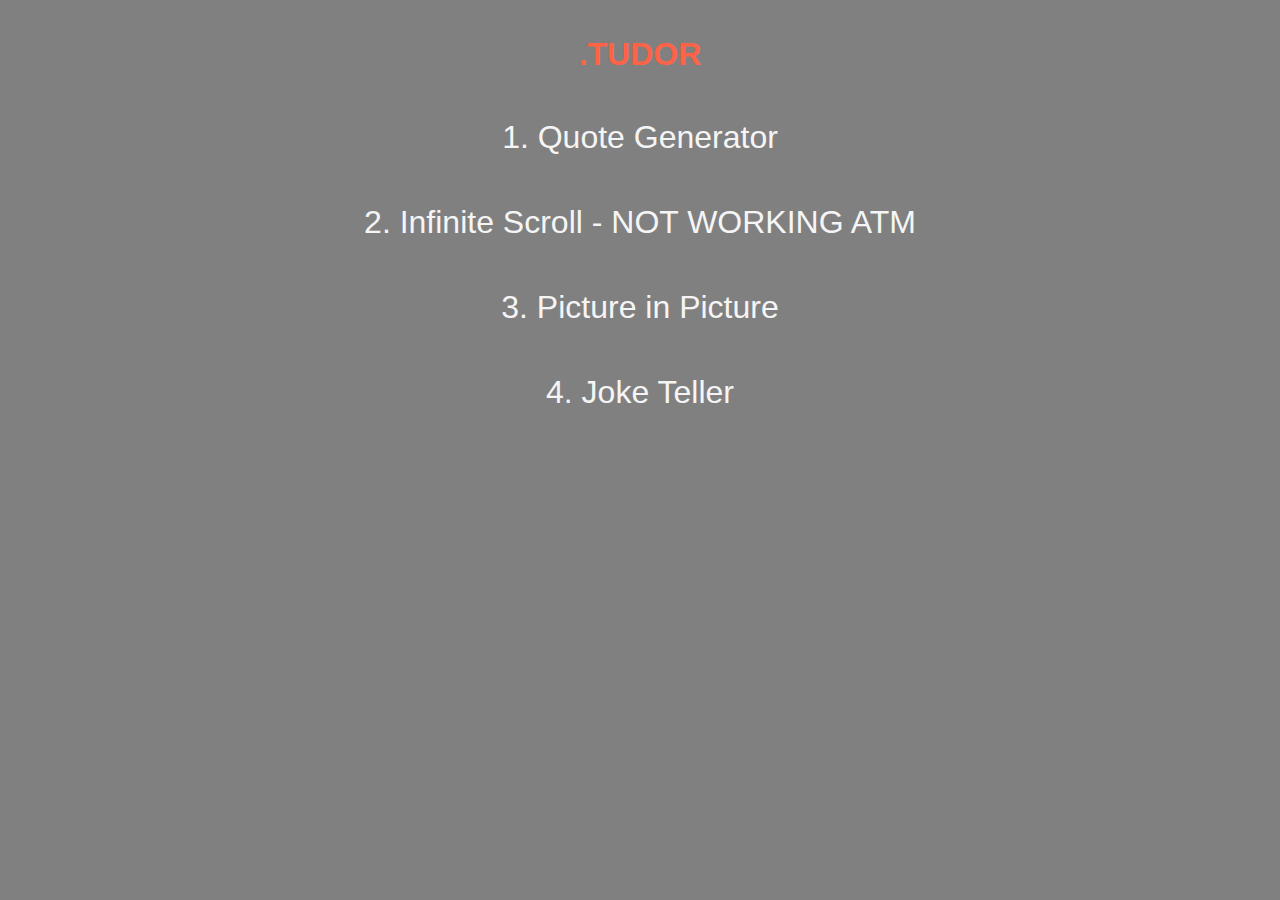
<file: index.html>
<!DOCTYPE html>
<html lang="en">
  <head>
    <meta charset="UTF-8" />
    <meta http-equiv="X-UA-Compatible" content="IE=edge" />
    <meta name="viewport" content="width=device-width, initial-scale=1.0" />
    <link rel="stylesheet" href="style.css" />
    <title>20 - Projects Landing Page</title>
  </head>
  <body>
    <h1>.Tudor</h1>
    <div class="container">
      <button>
        <a href="Project 1 - Quote Generator/index.html">1. Quote Generator</a>
      </button>
    </div>
    <div class="container">
      <button>
        <a href="Project 2/index.html">2. Infinite Scroll - NOT WORKING ATM</a>
      </button>
    </div>
  </body>
  <div class="container">
    <button><a href="Project 3/index.html">3. Picture in Picture</a></button>
  </div>
  <div class="container">
    <button><a href="Project 4/index.html">4. Joke Teller</a></button>
  </div>
</html>
</file>
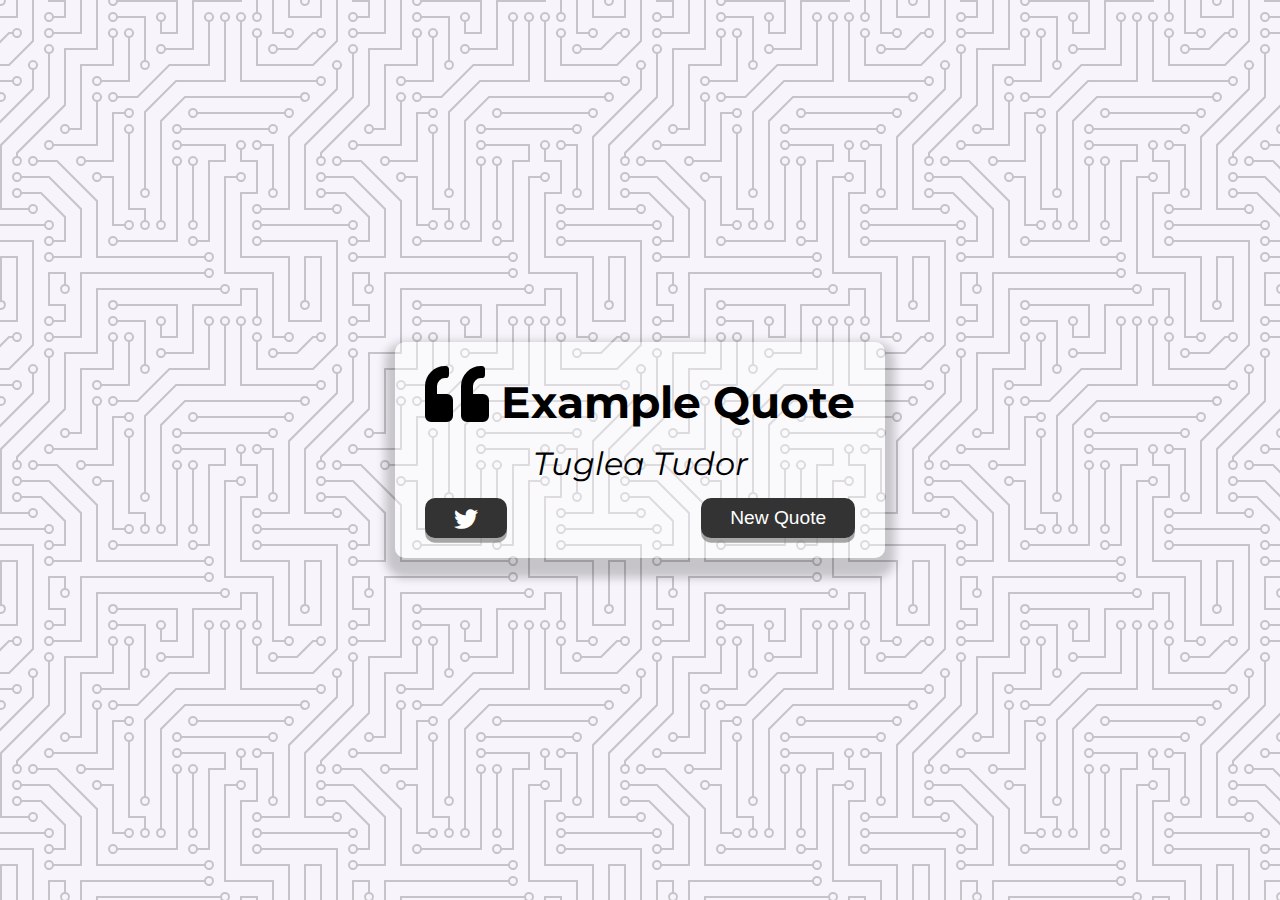
<file: Project 1 - Quote Generator/index.html>
<!DOCTYPE html>
<html lang="en">
  <head>
    <meta charset="UTF-8" />
    <meta http-equiv="X-UA-Compatible" content="IE=edge" />
    <meta name="viewport" content="width=device-width, initial-scale=1.0" />
    <link rel="stylesheet" href="style.css" />
    <link
      rel="icon"
      href="https://www.google.com/s2/favicons?domain=css-tricks.com"
    />
    <!-- <link rel="stylesheet" href="fa/css/all.css" /> -->
    <link
      rel="stylesheet"
      href="https://cdnjs.cloudflare.com/ajax/libs/font-awesome/5.10.2/css/all.min.css"
    />
    <title>Quote Generator</title>
  </head>
  <body>
    <div class="quote-container" id="quote-container">
      <!-- Quote Element -->
      <div class="quote-text">
        <i class="fas fa-quote-left"></i>
        <span id="quote"
          >Example Quote</span
        >
      </div>
      <!-- Author Element -->
      <div class="quote-author">
        <span id="author">Tuglea Tudor</span>
      </div>
      <!-- Buttons -->
      <div class="button-container">
        <button class="twitter-button" id="twitter" title="Muie Dragos">
          <i class="fab fa-twitter"></i>
        </button>
        <button id="new-quote" title="Press this button to receive a new quote">
          New Quote
        </button>
      </div>
    </div>
    <!-- Loader -->
    <div class="loader" id="loader"></div>

    <script src="script.js"></script>
  </body>
</html>
</file>
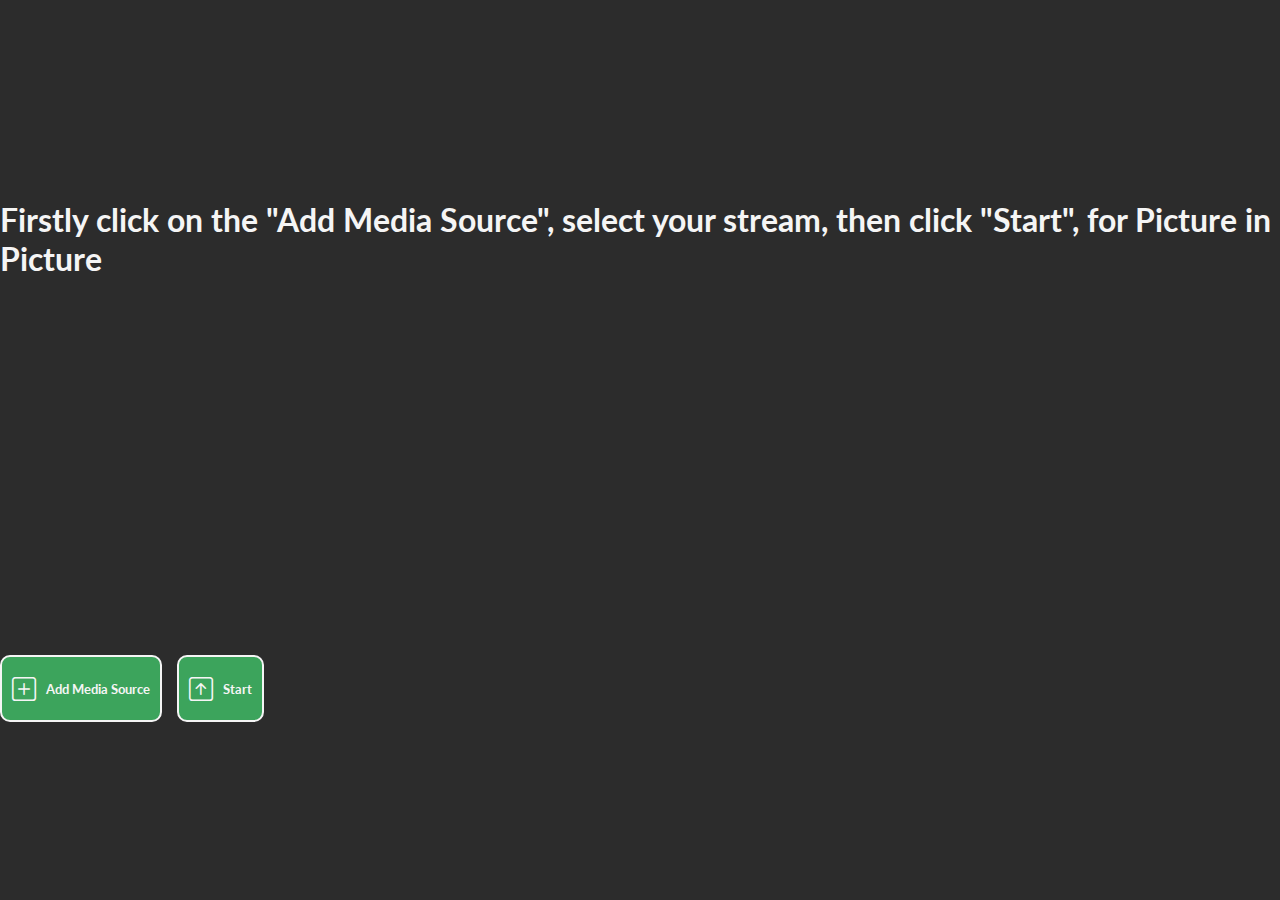
<file: Project 3/index.html>
<!DOCTYPE html>
<html lang="en">
  <head>
    <meta charset="UTF-8" />
    <meta http-equiv="X-UA-Compatible" content="IE=edge" />
    <meta name="viewport" content="width=device-width, initial-scale=1.0" />
    <link rel="stylesheet" href="style.css" />
    <link
      rel="icon"
      href="https://www.google.com/s2/favicons?domain=css-tricks.com"
    />
    <link
      rel="stylesheet"
      href="https://cdn.jsdelivr.net/npm/bootstrap-icons@1.5.0/font/bootstrap-icons.css"
    />
    <title>Picture in picture</title>
  </head>
  <body>
    <!-- Video -->
    <video id="video" controls height="360px" width="640px" hidden></video>

    <!-- Project Explanation -->
    <h1 class="explanation">Firstly click on the "Add Media Source", select your stream, then click "Start", for Picture in Picture</h1>
    <!-- Button -->
    <div class="button-container">
      <button id="mediaSource">
        <i
          class="bi bi-plus-square"
          style="font-size: 1.5rem; color: whitesmoke"
        ></i>
        <p>Add Media Source</p> 
      </button>
      <button id="button">
        <i
          class="bi bi-arrow-up-square"
          style="font-size: 1.5rem; color: whitesmoke"
        ></i
        ><p>Start </p> 
      </button>
    </div>
    <script src="script.js"></script>
  </body>
</html>
</file>
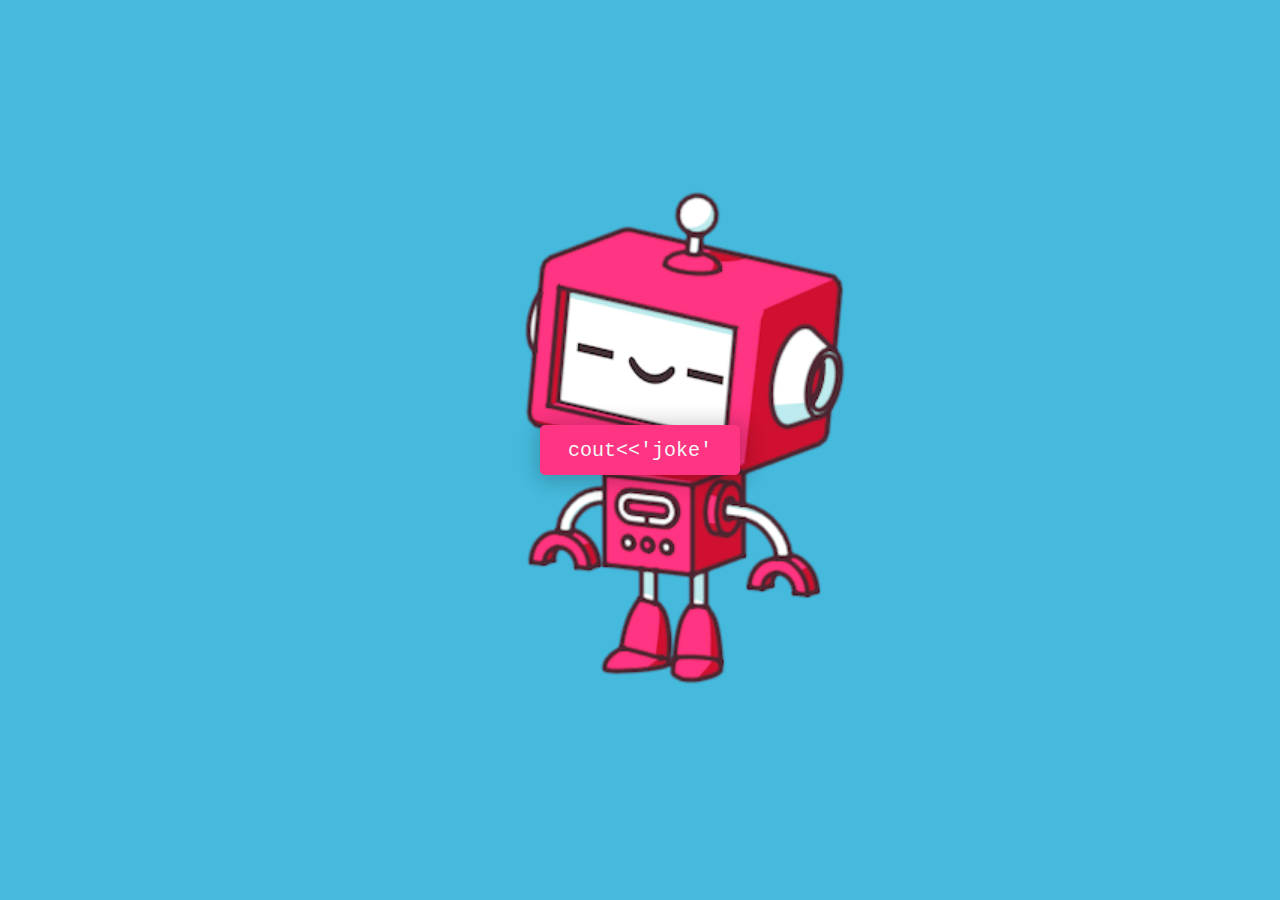
<file: Project 4/index.html>
<!DOCTYPE html>
<html lang="en">
  <head>
    <meta charset="UTF-8" />
    <meta name="viewport" content="width=device-width, initial-scale=1.0" />
    <title>Joke Teller</title>
    <link rel="icon" type="image/png" href="favicon.png" />
    <link rel="stylesheet" href="style.css" />
  </head>
  <body>
    <div class="container">
        <button id="button">cout<<'joke'</button>
        <audio id="audio" controls hidden></audio>
    </div>

    <!-- Script -->
    <script src="script.js"></script>
  </body>
</html>
</file>
<file: style.css>
body {
  /* height: 100vh; */
  /* width: 100vw; */
  background-color: gray;
}

h1 {
  display: flex;
  justify-content: center;
  margin-top: 4vh;
  text-transform: uppercase;
  font-family: -apple-system, BlinkMacSystemFont, "Segoe UI", Roboto, Oxygen,
    Ubuntu, Cantarell, "Open Sans", "Helvetica Neue", sans-serif;
    color:tomato;
}

.container {
  margin-top: 5vh;
  display: flex;
  justify-content: center;
}

button {
  background: transparent;
  border: 0;
  color: whitesmoke;
  border-bottom: 1px solid grey;
  transition: border-bottom 0.4s ease;
}

button:hover {
    border-bottom:1px double whitesmoke ;
}

a {
  text-decoration: none;
  color: whitesmoke;
  font-size: 2rem;
}
</file>
<file: Project 1 - Quote Generator/style.css>
@import url("https://fonts.googleapis.com/css2?family=Montserrat&display=swap");

html {
  box-sizing: border-box;
}

body {
  margin: 0;
  min-height: 100vh;
  background-color: #f7f5fb;
  background-image: url("data:image/svg+xml,%3Csvg xmlns='http://www.w3.org/2000/svg' viewBox='0 0 304 304' width='304' height='304'%3E%3Cpath fill='%23000000' fill-opacity='0.2' d='M44.1 224a5 5 0 1 1 0 2H0v-2h44.1zm160 48a5 5 0 1 1 0 2H82v-2h122.1zm57.8-46a5 5 0 1 1 0-2H304v2h-42.1zm0 16a5 5 0 1 1 0-2H304v2h-42.1zm6.2-114a5 5 0 1 1 0 2h-86.2a5 5 0 1 1 0-2h86.2zm-256-48a5 5 0 1 1 0 2H0v-2h12.1zm185.8 34a5 5 0 1 1 0-2h86.2a5 5 0 1 1 0 2h-86.2zM258 12.1a5 5 0 1 1-2 0V0h2v12.1zm-64 208a5 5 0 1 1-2 0v-54.2a5 5 0 1 1 2 0v54.2zm48-198.2V80h62v2h-64V21.9a5 5 0 1 1 2 0zm16 16V64h46v2h-48V37.9a5 5 0 1 1 2 0zm-128 96V208h16v12.1a5 5 0 1 1-2 0V210h-16v-76.1a5 5 0 1 1 2 0zm-5.9-21.9a5 5 0 1 1 0 2H114v48H85.9a5 5 0 1 1 0-2H112v-48h12.1zm-6.2 130a5 5 0 1 1 0-2H176v-74.1a5 5 0 1 1 2 0V242h-60.1zm-16-64a5 5 0 1 1 0-2H114v48h10.1a5 5 0 1 1 0 2H112v-48h-10.1zM66 284.1a5 5 0 1 1-2 0V274H50v30h-2v-32h18v12.1zM236.1 176a5 5 0 1 1 0 2H226v94h48v32h-2v-30h-48v-98h12.1zm25.8-30a5 5 0 1 1 0-2H274v44.1a5 5 0 1 1-2 0V146h-10.1zm-64 96a5 5 0 1 1 0-2H208v-80h16v-14h-42.1a5 5 0 1 1 0-2H226v18h-16v80h-12.1zm86.2-210a5 5 0 1 1 0 2H272V0h2v32h10.1zM98 101.9V146H53.9a5 5 0 1 1 0-2H96v-42.1a5 5 0 1 1 2 0zM53.9 34a5 5 0 1 1 0-2H80V0h2v34H53.9zm60.1 3.9V66H82v64H69.9a5 5 0 1 1 0-2H80V64h32V37.9a5 5 0 1 1 2 0zM101.9 82a5 5 0 1 1 0-2H128V37.9a5 5 0 1 1 2 0V82h-28.1zm16-64a5 5 0 1 1 0-2H146v44.1a5 5 0 1 1-2 0V18h-26.1zm102.2 270a5 5 0 1 1 0 2H98v14h-2v-16h124.1zM242 149.9V160h16v34h-16v62h48v48h-2v-46h-48v-66h16v-30h-16v-12.1a5 5 0 1 1 2 0zM53.9 18a5 5 0 1 1 0-2H64V2H48V0h18v18H53.9zm112 32a5 5 0 1 1 0-2H192V0h50v2h-48v48h-28.1zm-48-48a5 5 0 0 1-9.8-2h2.07a3 3 0 1 0 5.66 0H178v34h-18V21.9a5 5 0 1 1 2 0V32h14V2h-58.1zm0 96a5 5 0 1 1 0-2H137l32-32h39V21.9a5 5 0 1 1 2 0V66h-40.17l-32 32H117.9zm28.1 90.1a5 5 0 1 1-2 0v-76.51L175.59 80H224V21.9a5 5 0 1 1 2 0V82h-49.59L146 112.41v75.69zm16 32a5 5 0 1 1-2 0v-99.51L184.59 96H300.1a5 5 0 0 1 3.9-3.9v2.07a3 3 0 0 0 0 5.66v2.07a5 5 0 0 1-3.9-3.9H185.41L162 121.41v98.69zm-144-64a5 5 0 1 1-2 0v-3.51l48-48V48h32V0h2v50H66v55.41l-48 48v2.69zM50 53.9v43.51l-48 48V208h26.1a5 5 0 1 1 0 2H0v-65.41l48-48V53.9a5 5 0 1 1 2 0zm-16 16V89.41l-34 34v-2.82l32-32V69.9a5 5 0 1 1 2 0zM12.1 32a5 5 0 1 1 0 2H9.41L0 43.41V40.6L8.59 32h3.51zm265.8 18a5 5 0 1 1 0-2h18.69l7.41-7.41v2.82L297.41 50H277.9zm-16 160a5 5 0 1 1 0-2H288v-71.41l16-16v2.82l-14 14V210h-28.1zm-208 32a5 5 0 1 1 0-2H64v-22.59L40.59 194H21.9a5 5 0 1 1 0-2H41.41L66 216.59V242H53.9zm150.2 14a5 5 0 1 1 0 2H96v-56.6L56.6 162H37.9a5 5 0 1 1 0-2h19.5L98 200.6V256h106.1zm-150.2 2a5 5 0 1 1 0-2H80v-46.59L48.59 178H21.9a5 5 0 1 1 0-2H49.41L82 208.59V258H53.9zM34 39.8v1.61L9.41 66H0v-2h8.59L32 40.59V0h2v39.8zM2 300.1a5 5 0 0 1 3.9 3.9H3.83A3 3 0 0 0 0 302.17V256h18v48h-2v-46H2v42.1zM34 241v63h-2v-62H0v-2h34v1zM17 18H0v-2h16V0h2v18h-1zm273-2h14v2h-16V0h2v16zm-32 273v15h-2v-14h-14v14h-2v-16h18v1zM0 92.1A5.02 5.02 0 0 1 6 97a5 5 0 0 1-6 4.9v-2.07a3 3 0 1 0 0-5.66V92.1zM80 272h2v32h-2v-32zm37.9 32h-2.07a3 3 0 0 0-5.66 0h-2.07a5 5 0 0 1 9.8 0zM5.9 0A5.02 5.02 0 0 1 0 5.9V3.83A3 3 0 0 0 3.83 0H5.9zm294.2 0h2.07A3 3 0 0 0 304 3.83V5.9a5 5 0 0 1-3.9-5.9zm3.9 300.1v2.07a3 3 0 0 0-1.83 1.83h-2.07a5 5 0 0 1 3.9-3.9zM97 100a3 3 0 1 0 0-6 3 3 0 0 0 0 6zm0-16a3 3 0 1 0 0-6 3 3 0 0 0 0 6zm16 16a3 3 0 1 0 0-6 3 3 0 0 0 0 6zm16 16a3 3 0 1 0 0-6 3 3 0 0 0 0 6zm0 16a3 3 0 1 0 0-6 3 3 0 0 0 0 6zm-48 32a3 3 0 1 0 0-6 3 3 0 0 0 0 6zm16 16a3 3 0 1 0 0-6 3 3 0 0 0 0 6zm32 48a3 3 0 1 0 0-6 3 3 0 0 0 0 6zm-16 16a3 3 0 1 0 0-6 3 3 0 0 0 0 6zm32-16a3 3 0 1 0 0-6 3 3 0 0 0 0 6zm0-32a3 3 0 1 0 0-6 3 3 0 0 0 0 6zm16 32a3 3 0 1 0 0-6 3 3 0 0 0 0 6zm32 16a3 3 0 1 0 0-6 3 3 0 0 0 0 6zm0-16a3 3 0 1 0 0-6 3 3 0 0 0 0 6zm-16-64a3 3 0 1 0 0-6 3 3 0 0 0 0 6zm16 0a3 3 0 1 0 0-6 3 3 0 0 0 0 6zm16 96a3 3 0 1 0 0-6 3 3 0 0 0 0 6zm0 16a3 3 0 1 0 0-6 3 3 0 0 0 0 6zm16 16a3 3 0 1 0 0-6 3 3 0 0 0 0 6zm16-144a3 3 0 1 0 0-6 3 3 0 0 0 0 6zm0 32a3 3 0 1 0 0-6 3 3 0 0 0 0 6zm16-32a3 3 0 1 0 0-6 3 3 0 0 0 0 6zm16-16a3 3 0 1 0 0-6 3 3 0 0 0 0 6zm-96 0a3 3 0 1 0 0-6 3 3 0 0 0 0 6zm0 16a3 3 0 1 0 0-6 3 3 0 0 0 0 6zm16-32a3 3 0 1 0 0-6 3 3 0 0 0 0 6zm96 0a3 3 0 1 0 0-6 3 3 0 0 0 0 6zm-16-64a3 3 0 1 0 0-6 3 3 0 0 0 0 6zm16-16a3 3 0 1 0 0-6 3 3 0 0 0 0 6zm-32 0a3 3 0 1 0 0-6 3 3 0 0 0 0 6zm0-16a3 3 0 1 0 0-6 3 3 0 0 0 0 6zm-16 0a3 3 0 1 0 0-6 3 3 0 0 0 0 6zm-16 0a3 3 0 1 0 0-6 3 3 0 0 0 0 6zm-16 0a3 3 0 1 0 0-6 3 3 0 0 0 0 6zM49 36a3 3 0 1 0 0-6 3 3 0 0 0 0 6zm-32 0a3 3 0 1 0 0-6 3 3 0 0 0 0 6zm32 16a3 3 0 1 0 0-6 3 3 0 0 0 0 6zM33 68a3 3 0 1 0 0-6 3 3 0 0 0 0 6zm16-48a3 3 0 1 0 0-6 3 3 0 0 0 0 6zm0 240a3 3 0 1 0 0-6 3 3 0 0 0 0 6zm16 32a3 3 0 1 0 0-6 3 3 0 0 0 0 6zm-16-64a3 3 0 1 0 0-6 3 3 0 0 0 0 6zm0 16a3 3 0 1 0 0-6 3 3 0 0 0 0 6zm-16-32a3 3 0 1 0 0-6 3 3 0 0 0 0 6zm80-176a3 3 0 1 0 0-6 3 3 0 0 0 0 6zm16 0a3 3 0 1 0 0-6 3 3 0 0 0 0 6zm-16-16a3 3 0 1 0 0-6 3 3 0 0 0 0 6zm32 48a3 3 0 1 0 0-6 3 3 0 0 0 0 6zm16-16a3 3 0 1 0 0-6 3 3 0 0 0 0 6zm0-32a3 3 0 1 0 0-6 3 3 0 0 0 0 6zm112 176a3 3 0 1 0 0-6 3 3 0 0 0 0 6zm-16 16a3 3 0 1 0 0-6 3 3 0 0 0 0 6zm0 16a3 3 0 1 0 0-6 3 3 0 0 0 0 6zm0 16a3 3 0 1 0 0-6 3 3 0 0 0 0 6zM17 180a3 3 0 1 0 0-6 3 3 0 0 0 0 6zm0 16a3 3 0 1 0 0-6 3 3 0 0 0 0 6zm0-32a3 3 0 1 0 0-6 3 3 0 0 0 0 6zm16 0a3 3 0 1 0 0-6 3 3 0 0 0 0 6zM17 84a3 3 0 1 0 0-6 3 3 0 0 0 0 6zm32 64a3 3 0 1 0 0-6 3 3 0 0 0 0 6zm16-16a3 3 0 1 0 0-6 3 3 0 0 0 0 6z'%3E%3C/path%3E%3C/svg%3E");
  color: #000;
  font-family: "Montserrat", sans-serif;
  font-weight: 700;
  text-align: center;
  display: flex;
  align-items: center;
  justify-content: center;
}

.quote-container {
  width: auto;
  max-width: 900px;
  padding: 20px 30px;
  border-radius: 10px;
  background-color: rgba(255, 255, 255, 0.4);
  box-shadow: 0 10px 10px 10px rgba(0, 0, 0, 0.2);
}

.quote-text {
  /* 1rem = 16px */
  font-size: 2.75rem;
}

.long-quote {
  font-size: 2rem;
}

.fa-quote-left {
  font-size: 4rem;
}

.quote-author {
  margin-top: 15px;
  font-size: 2rem;
  font-weight: 400;
  font-style: italic;
}

.button-container {
  margin-top: 15px;
  display: flex;
  justify-content: space-between;
}

button {
  cursor: pointer;
  font-size: 1.2rem;
  height: 2.5rem;
  border: none;
  border-radius: 10px;
  color: #fff;
  background: #333;
  outline: none;
  padding: 0.5rem 1.8rem;
  box-shadow: 0 0.3rem rgba(121, 121, 121, 0.65);
}

button:hover {
  filter: brightness(110%);
}

button:active {
  transform: translate(0, 0.3rem);
  box-shadow: 0 0.1rem rgba(255, 255, 255, 0.1);
}

.twitter-button {
  font-size: 1.5rem;
}

.twitter-button:hover {
  color: #38a1f3;
}

/* Loader */

.loader {
  border: 16px solid #f3f3f3; 
  border-top: 16px solid #333; 
  border-radius: 50%;
  width: 120px;
  height: 120px;
  animation: spin 2s linear infinite;
}

@keyframes spin {
  0% { transform: rotate(0deg); }
  100% { transform: rotate(360deg); }
}

/* Media Query */
@media screen and (max-width: 1000px) {
  .quote-container {
    margin: auto 10px;
  }
  .quote-text {
    font-size: 2.5rem;
  }
}
</file>
<file: Project 3/style.css>
@import url("https://fonts.googleapis.com/css2?family=Lato:ital@1&display=swap");

html {
  box-sizing: border-box;
}
body {
  margin: 0;
  height: 100vh;
  display: grid;
  justify-content: center;
  align-items: center;
  background-color: #2c2c2c;
}

.explanation {
  color: whitesmoke;
  font-family: "Lato";
}

.button-container {
  display: flex;
  align-items: center;
}

#mediaSource,
#button {
  display: flex;
  align-items: center;
  background: transparent;
  border: none;
  color: whitesmoke;
  border: 2px solid whitesmoke;
  padding: 10px;
  margin-right: 15px;
  cursor: pointer;
  background-color: #3ca45c;
  font-weight: bolder;
  font-family: "Lato";
  border-radius: 10px;
}

#mediaSource i,
#button i {
  margin-right: 10px;
}
</file>
<file: Project 4/style.css>
html {
  box-sizing: border-box;
}
body {
  margin: 0;
  background: #45badd;
}

.container {
  height: 100vh;
  width: 100vw;
  display: flex;
  justify-content: center;
  align-items: center;
  flex-direction: column;
  background: url("./robot.gif");
  background-size: contain;
  background-repeat: no-repeat;
  background-position: right center;
}

button {
  cursor: pointer;
  outline: none;
  width: 200px;
  height: 50px;
  font-family: "Courier New", Courier, monospace;
  font-size: 20px;
  color: whitesmoke;
  background: #ff3482;
  border: none;
  border-radius: 5px;
  box-shadow: 2px 2px 20px 5px rgba(0, 0, 0, 0.2);
}

button:hover {
  filter: brightness(95%);
}

button:active {
  transform: scale(0.98);
}

button:disabled{
  filter: brightness(30%);
  cursor: default;
}


/* Robot small D: , we fix */
@media screen and (max-width: 1000px) {
  .container {
    background-size: cover;
    background-position: center center;
  }
  button {
    box-shadow: 5px 5px 30px 10px rgba(0, 0, 0, 0.5);
  }
}
</file>
